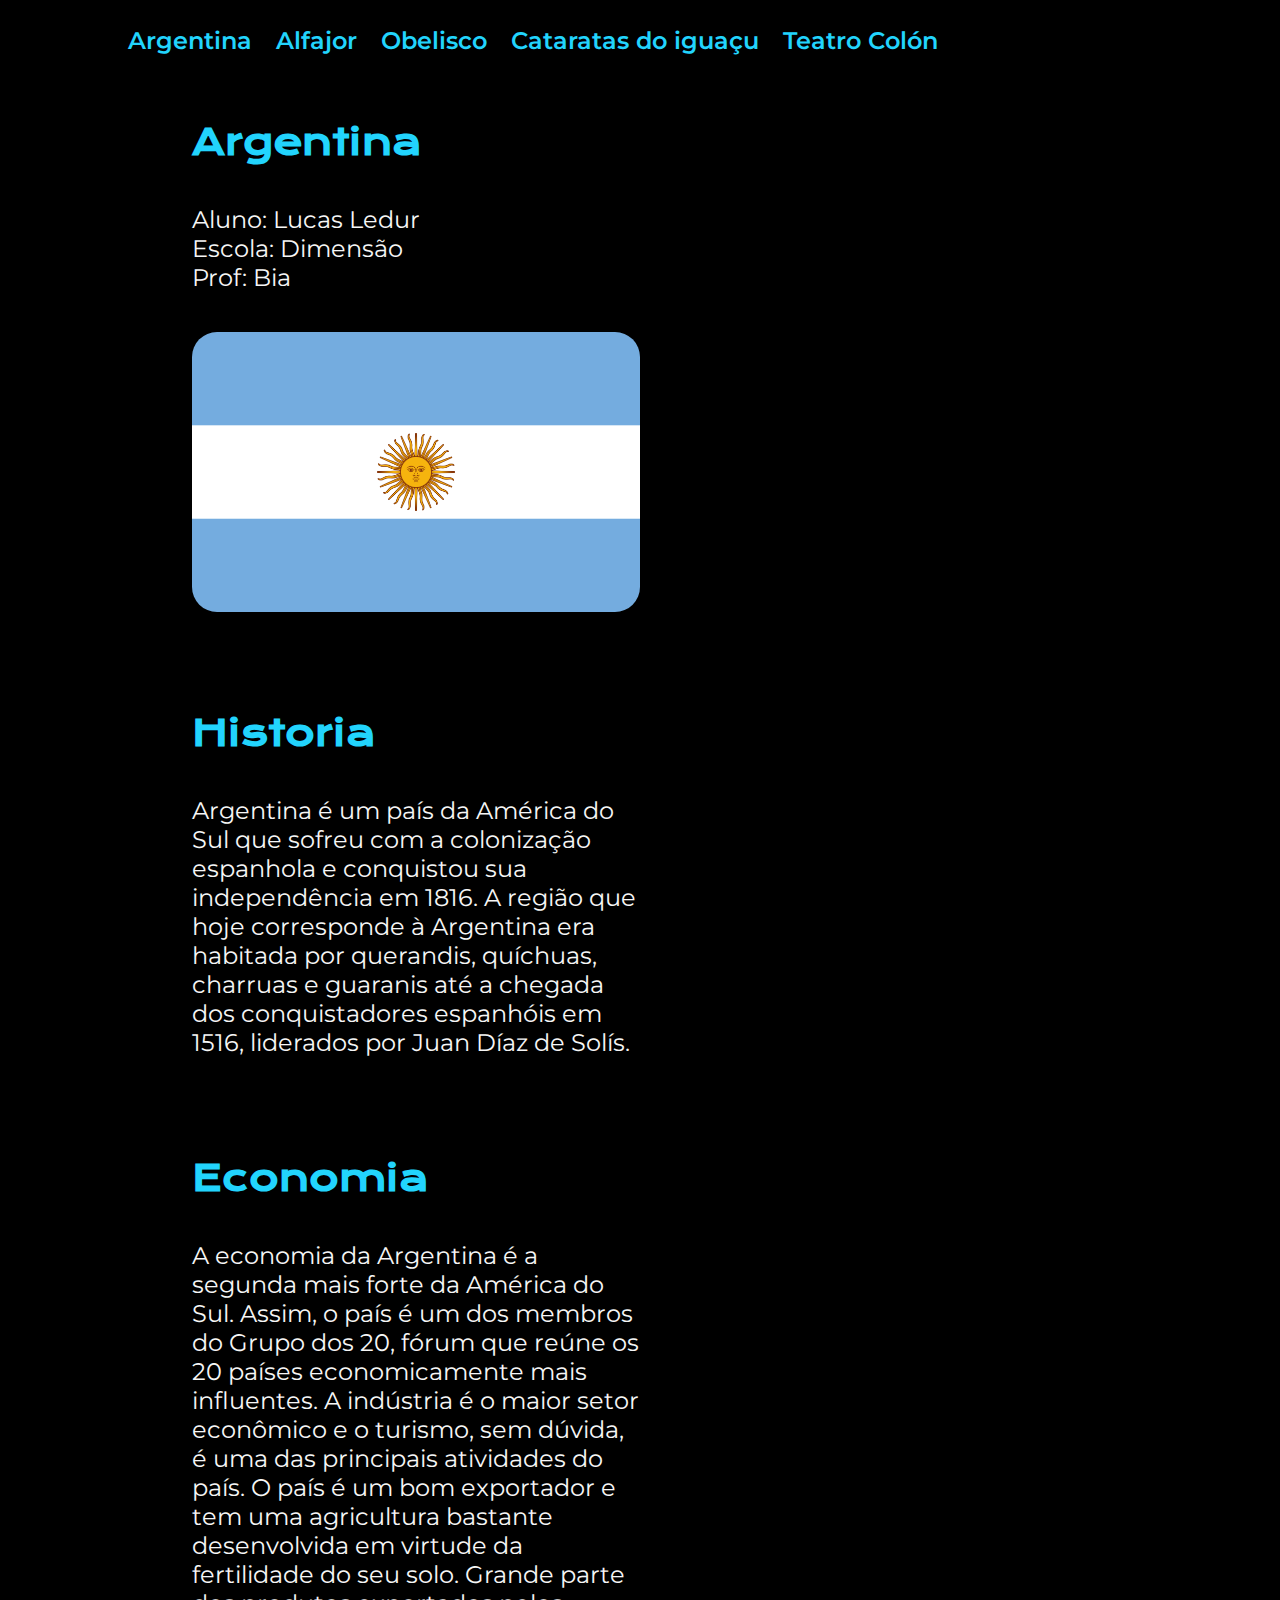
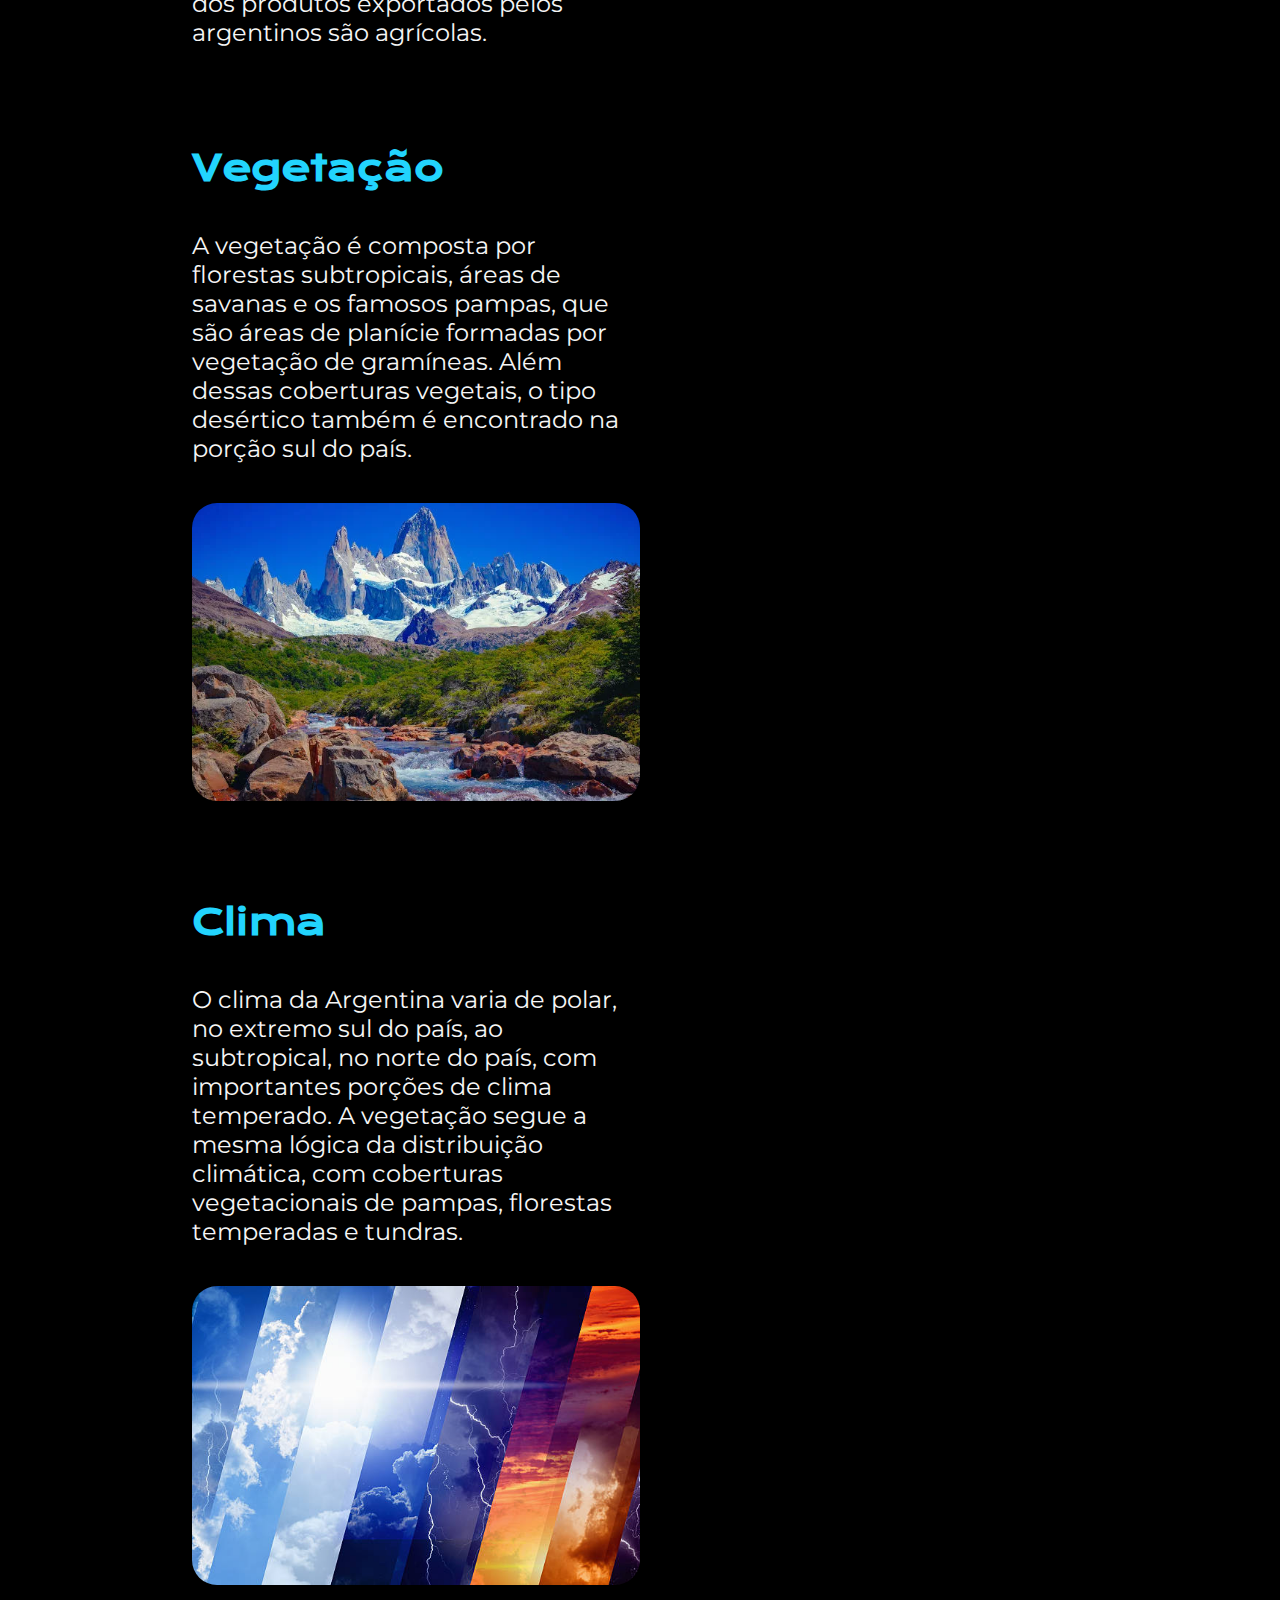
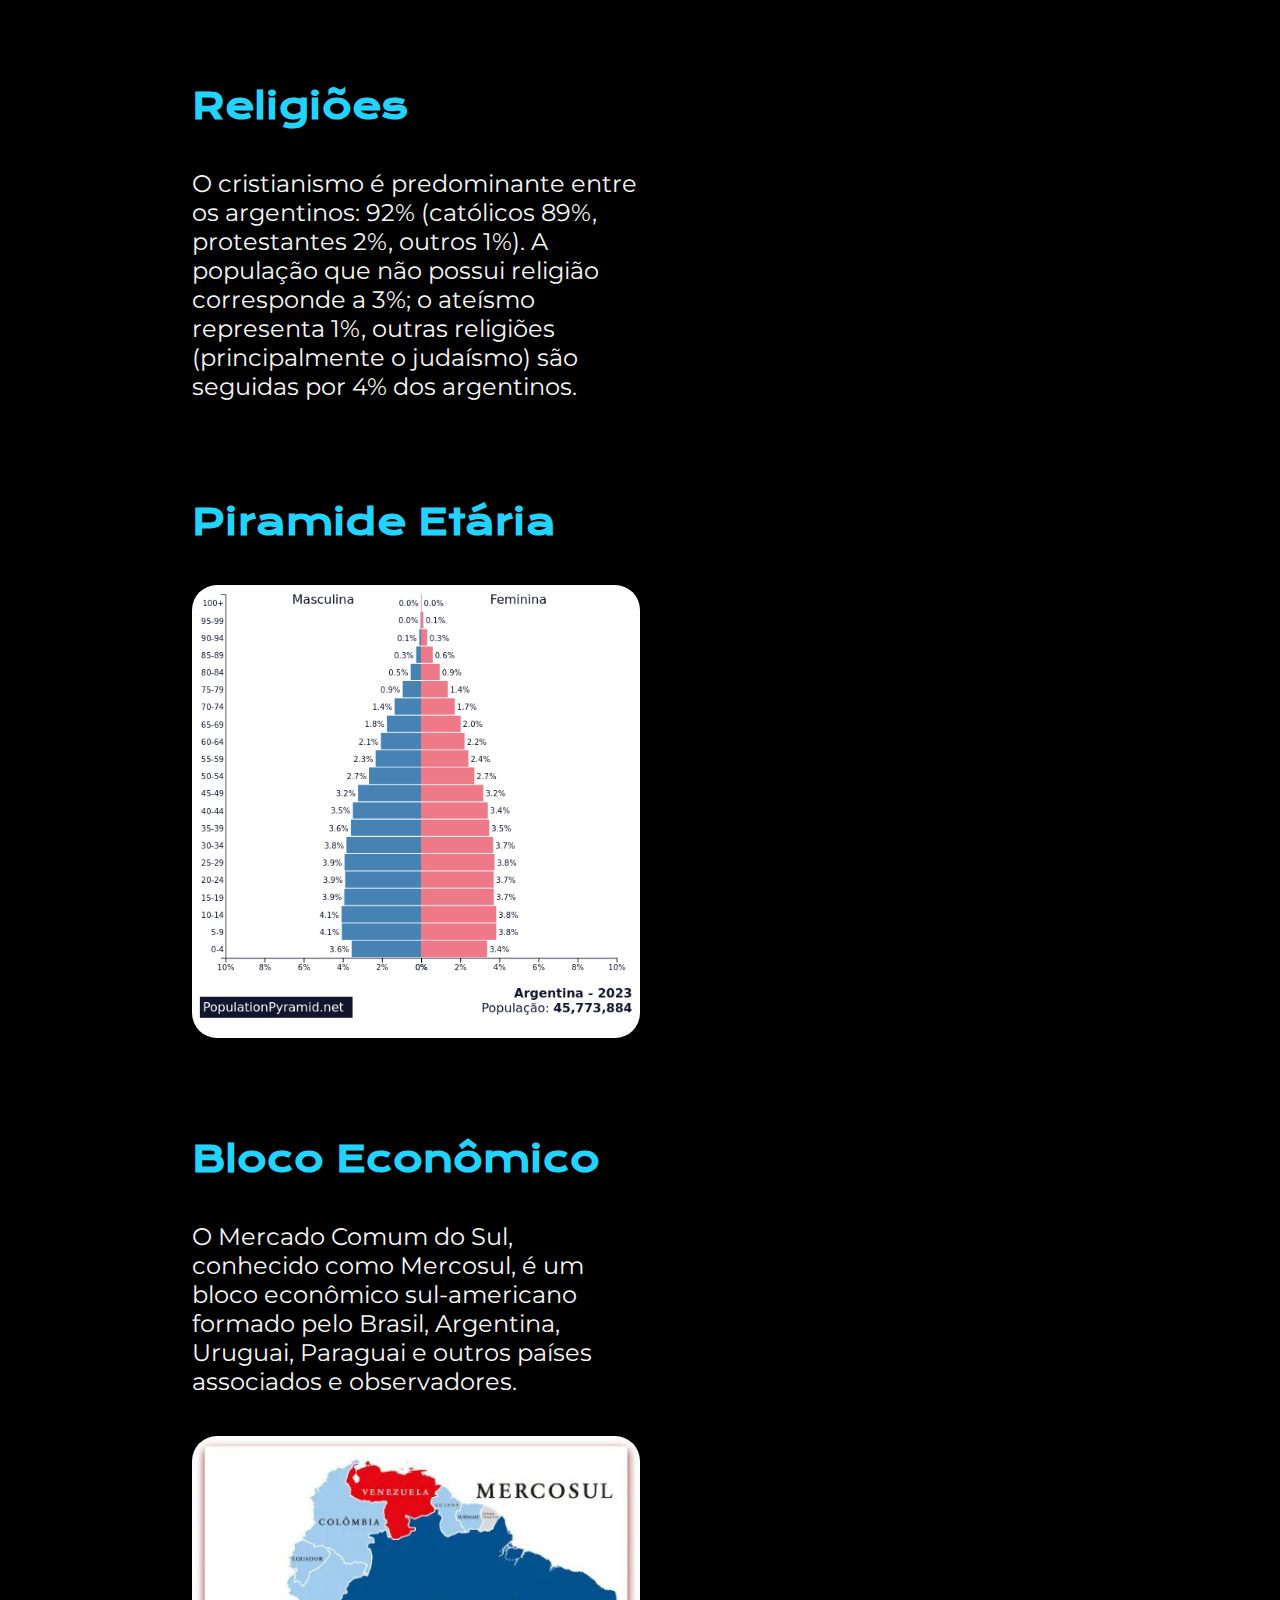
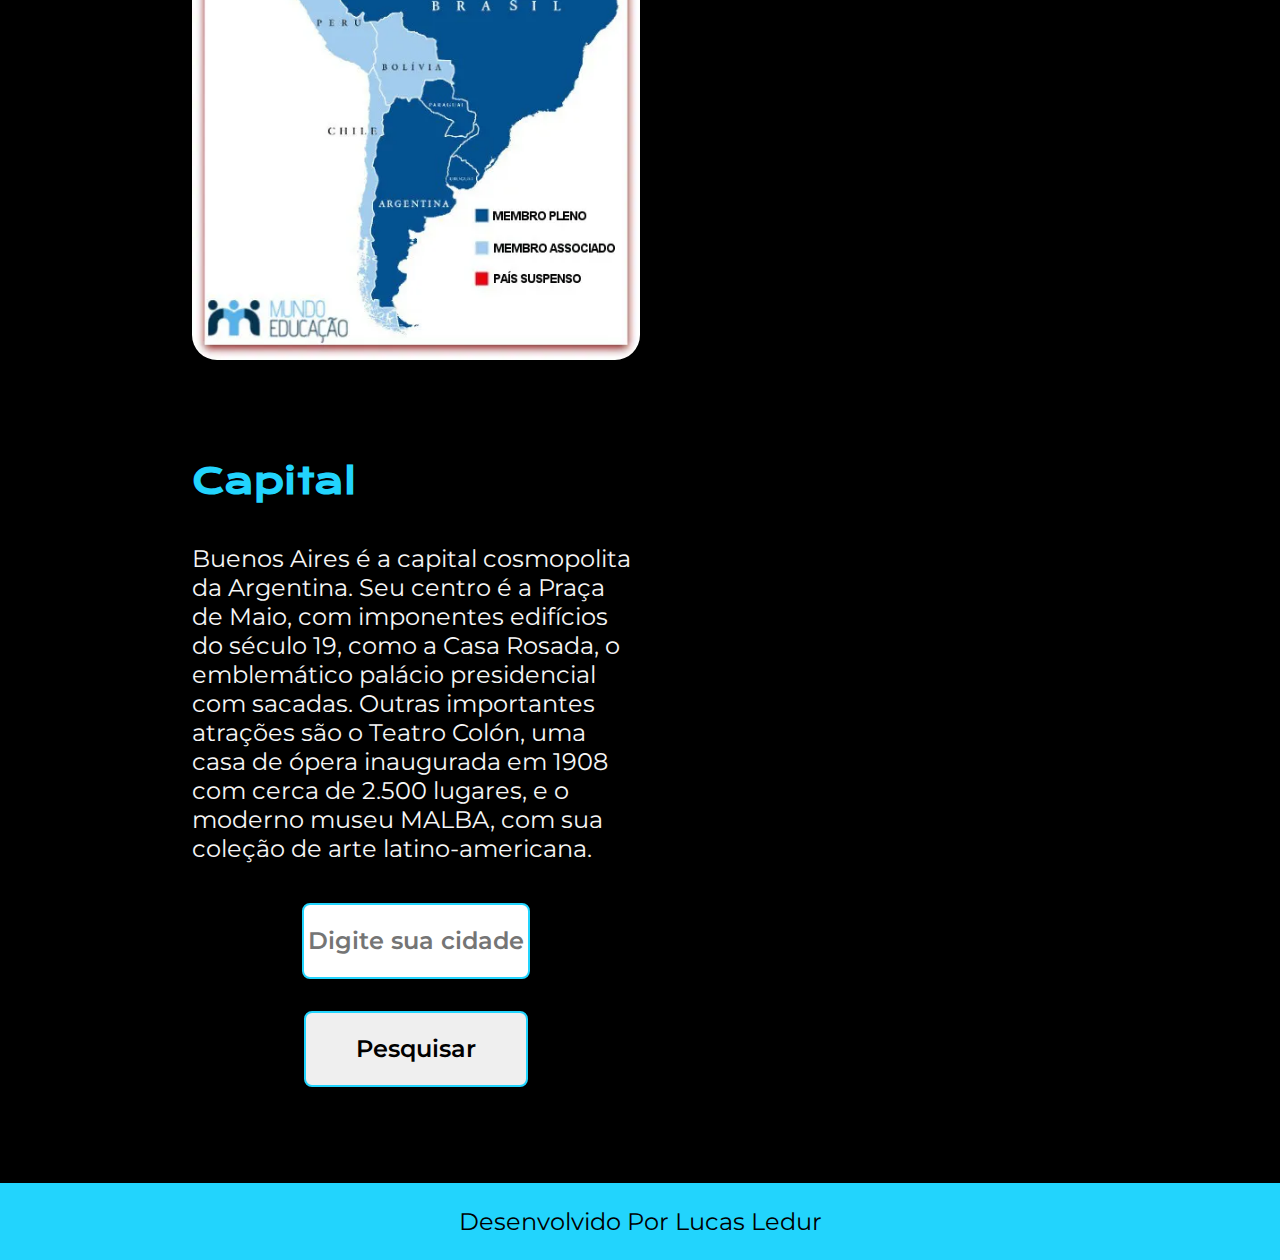
<file: templates/index.html>
<!DOCTYPE html>
<html>
    <head>
        <meta charset="UTF-8"> 
        <meta http-equiv="X-UA-Compatible" content="IE=edge">
        <meta name="viewport" content="width=device-width, initial-scale=1.0">
        <title>Argentina</title>
        <link rel="stylesheet" href="/static/style.css">
        <script src="/index.js"></script>
    </head>
    <body>
        <header class="cabecalho">
            <nav>
                <a class="cabecalho__menu__link" href="index.html">Argentina</a>
                <a class="cabecalho__menu__link" href="comida.html">Alfajor</a>
                <a class="cabecalho__menu__link" href="https://www.google.com/maps/place/Obelisco+de+Buenos+Aires/@-34.6037388,-58.3864413,17z/data=!3m1!4b1!4m6!3m5!1s0x4aa9f0a6da5edb:0x11bead4e234e558b!8m2!3d-34.6037389!4d-58.3815704!16zL20vMDM1Z2pi?entry=ttu">Obelisco</a>
                <a class="cabecalho__menu__link" href="https://www.google.com/maps/place/Cataratas+del+Iguazú,+Misiones,+Argentina/@-25.666669,-54.4603005,15z/data=!3m1!4b1!4m6!3m5!1s0x94f6ea6068b8edff:0xa7f4a990535e7279!8m2!3d-25.6666698!4d-54.4500008!16s%2Fg%2F1tywz2xs?entry=ttu">Cataratas do iguaçu</a>
                <a class="cabecalho__menu__link" href="https://www.google.com/maps/place/Teatro+Col%C3%B3n/@-34.6011105,-58.3835359,15z/data=!4m6!3m5!1s0x95bccac630121623:0x53386f2ac88991a9!8m2!3d-34.6011105!4d-58.3835359!16zL20vMGw2c3Y?hl=pt-BR&entry=ttu">Teatro Colón</a>
            </nav>
        </header>
        <main class="apresentacao">
            <section class="apresentacao__conteudo">
                <h1 class="apresentacao__conteudo__titulo">
                    <strong class="titulo-destaque">Argentina</strong>
                </h1>
                <p class="apresentacao__conteudo__texto">Aluno: Lucas Ledur<br>Escola: Dimensão<br>Prof: Bia</p>
                <img class="apresentacao__imagem" src="Argentina.png">
                <br>
                <h1 class="apresentacao__conteudo__titulo">
                    <strong class="titulo-destaque">Historia</strong>
                </h1>
                <p class="apresentacao__conteudo__texto">Argentina é um país da América do Sul que sofreu com a colonização espanhola e conquistou sua independência em 1816. A região que hoje corresponde à Argentina era habitada por querandis, quíchuas, charruas e guaranis até a chegada dos conquistadores espanhóis em 1516, liderados por Juan Díaz de Solís.</p>
                <br>
                <h1 class="apresentacao__conteudo__titulo">
                    <strong class="titulo-destaque">Economia</strong>
                </h1>
                <p class="apresentacao__conteudo__texto">A economia da Argentina é a segunda mais forte da América do Sul. Assim, o país é um dos membros do Grupo dos 20,  fórum que reúne os 20 países economicamente mais influentes.
                A indústria é o maior setor econômico e o turismo, sem dúvida, é uma das principais atividades do país.
                O país é um bom exportador e tem uma agricultura bastante desenvolvida em virtude da fertilidade do seu solo. Grande parte dos produtos exportados pelos argentinos são agrícolas.</p>
                <br>
                <h1 class="apresentacao__conteudo__titulo">
                    <strong class="titulo-destaque">Vegetação</strong>
                </h1>
                <p class="apresentacao__conteudo__texto">A vegetação é composta por florestas subtropicais, áreas de savanas e os famosos pampas, que são áreas de planície formadas por vegetação de gramíneas. Além dessas coberturas vegetais, o tipo desértico também é encontrado na porção sul do país.</p>
                <img class="apresentacao__imagem" src="vegetacao.png">
                <br>
                <h1 class="apresentacao__conteudo__titulo">
                <strong class="titulo-destaque">Clima</strong>
                </h1>
                <p class="apresentacao__conteudo__texto">O clima da Argentina varia de polar, no extremo sul do país, ao subtropical, no norte do país, com importantes porções de clima temperado. A vegetação segue a mesma lógica da distribuição climática, com coberturas vegetacionais de pampas, florestas temperadas e tundras.</p>
                <img class="apresentacao__imagem" src="Clima.png">
                <br>
                <h1 class="apresentacao__conteudo__titulo">
                    <strong class="titulo-destaque">Religiões</strong>
                </h1>
                <p class="apresentacao__conteudo__texto">O cristianismo é predominante entre os argentinos: 92% (católicos 89%, protestantes 2%, outros 1%). A população que não possui religião corresponde a 3%; o ateísmo representa 1%, outras religiões (principalmente o judaísmo) são seguidas por 4% dos argentinos.</p>
                <br>
                <h1 class="apresentacao__conteudo__titulo">
                    <strong class="titulo-destaque">Piramide Etária</strong>
                </h1>
                <img class="apresentacao__imagem" src="piramidetaria.png">
                <br>
                <h1 class="apresentacao__conteudo__titulo">
                    <strong class="titulo-destaque">Bloco Econômico</strong>
                </h1>
                <p class="apresentacao__conteudo__texto">O Mercado Comum do Sul, conhecido como Mercosul, é um bloco econômico sul-americano formado pelo Brasil, Argentina, Uruguai, Paraguai e outros países associados e observadores.</p>
                <img class="apresentacao__imagem" src="/templates/Mercosul.png">
                <br>
                <h1 class="apresentacao__conteudo__titulo">
                    <strong class="titulo-destaque">Capital</strong>
                </h1>
                <p class="apresentacao__conteudo__texto">Buenos Aires é a capital cosmopolita da Argentina. Seu centro é a Praça de Maio, com imponentes edifícios do século 19, como a Casa Rosada, o emblemático palácio presidencial com sacadas. Outras importantes atrações são o Teatro Colón, uma casa de ópera inaugurada em 1908 com cerca de 2.500 lugares, e o moderno museu MALBA, com sua coleção de arte latino-americana.</p>
                <div class="apresentacao__links">
                    <input class="inputs" type="text" id="cityInput" placeholder="Digite sua cidade">
                    <button class="apresentacao__links__link" id="searchButton">Pesquisar</button>
                    <div id="result"></div>
                </div>
            </section>
        </main>
        <footer class="rodape">
            <p>Desenvolvido Por Lucas Ledur</p>
        </footer>
        <script>
            document.getElementById("searchButton").addEventListener("click", function() {
                const city = document.getElementById("cityInput").value;
                fetch(`/search?city=${encodeURIComponent(city)}`)
                    .then(response => response.text())
                    .then(data => {
                        document.getElementById("result").innerText = data;
                    })
                    .catch(error => {
                        console.error('Erro na requisição:', error);
                    });
            });
        </script>
    </body>
</html>
</file>
<file: static/style.css>
@import url('https://fonts.googleapis.com/css2?family=Krona+One&family=Montserrat&display=swap');


:root {
    --cor-primaria: #000000;
    --cor-secundaria: #F6F6F6;
    --cor-terciaria: #22D4FD;
    --cor-hover: #272727;
}

* {
    margin: 0;
    padding: 0;
}

body{
    box-sizing: border-box;
    background-color: var(--cor-primaria);
    color: var(--cor-secundaria);
}

.cabecalho {
    padding: 2% 0 0 10%;
}

.cabecalho__menu__link {
    font-family: "Montserrat", sans-serif;
    font-size: 1.5rem;
    font-weight: 600;
    color: var(--cor-terciaria);
    text-decoration: none;
    margin-right: 20px; /* Adicione espaço à direita entre os links */
}

.titulo-destaque {
    color: var(--cor-terciaria);
}

.apresentacao {
    padding: 5% 15%;
    display: flex;
    align-items: center;
    justify-content: space-between;
    gap: 82px;
}

.apresentacao__conteudo {
    width: 50%;
    display: flex; 
    gap: 40px; /* da espaco */
    flex-direction: column; /*deixa em pé*/
}

.apresentacao__conteudo__titulo {
    font-size: 2.25rem;
    font-family: "Krona One", "sans-serif";
}

.apresentacao__conteudo__texto {
    font-size: 1.5rem;
    font-family: "Montserrat", "sans-serif";
}

.rodape {
    color: var(--cor-primaria);
    justify-content: center;
    text-align: center;
    padding: 24px;
    font-family: "Montserrat", sans-serif;
    font-size: 1.5rem;
    font-weight: 400;
    background-color: var(--cor-terciaria);
}

.cabecalho__menu {
    display: flex;
    gap: 80px;
}

.apresentacao__imagem {
    border-radius: 25px;
    width: 100%;
}

@media (max-width: 1200px) {

    .cabecalho {
        padding: 10%;
    }

    .cabecalho__menu {
        justify-content: center;
    }

    .apresentacao {
        flex-direction: column-reverse;
        padding: 5%;
    }


    .apresentacao__conteudo {
        width: auto;
    }
}

.pesquisa {
    color: var(--cor-terciaria);
}

.apresentacao__links {
    display: flex;
    flex-direction: column;
    gap: 32px;
    align-items: center;
    justify-content: space-between;
}

.apresentacao__links__link {
    /* background-color: #22D4FD; */
    display: flex;
    justify-content: center;
    gap: 16px;
    border: 2px solid var(--cor-terciaria);
    width: 50%;
    text-align: center;
    border-radius: 8px;
    font-size: 1.5rem;
    font-weight: 600;
    padding: 21.5px 0;
    text-decoration: none;
    color: var(--cor-primaria);
    font-family: "Montserrat", "sans-serif";
}

.apresentacao__links__link:hover {
    background-color: var(--cor-hover);
}

.inputs {
    display: flex;
    justify-content: center;
    gap: 16px;
    border: 2px solid var(--cor-terciaria);
    width: 50%;
    text-align: center;
    border-radius: 8px;
    font-size: 1.5rem;
    font-weight: 600;
    padding: 21.5px 0;
    text-decoration: none;
    color: var(--cor-primaria);
    font-family: "Montserrat", "sans-serif";
}
</file>
